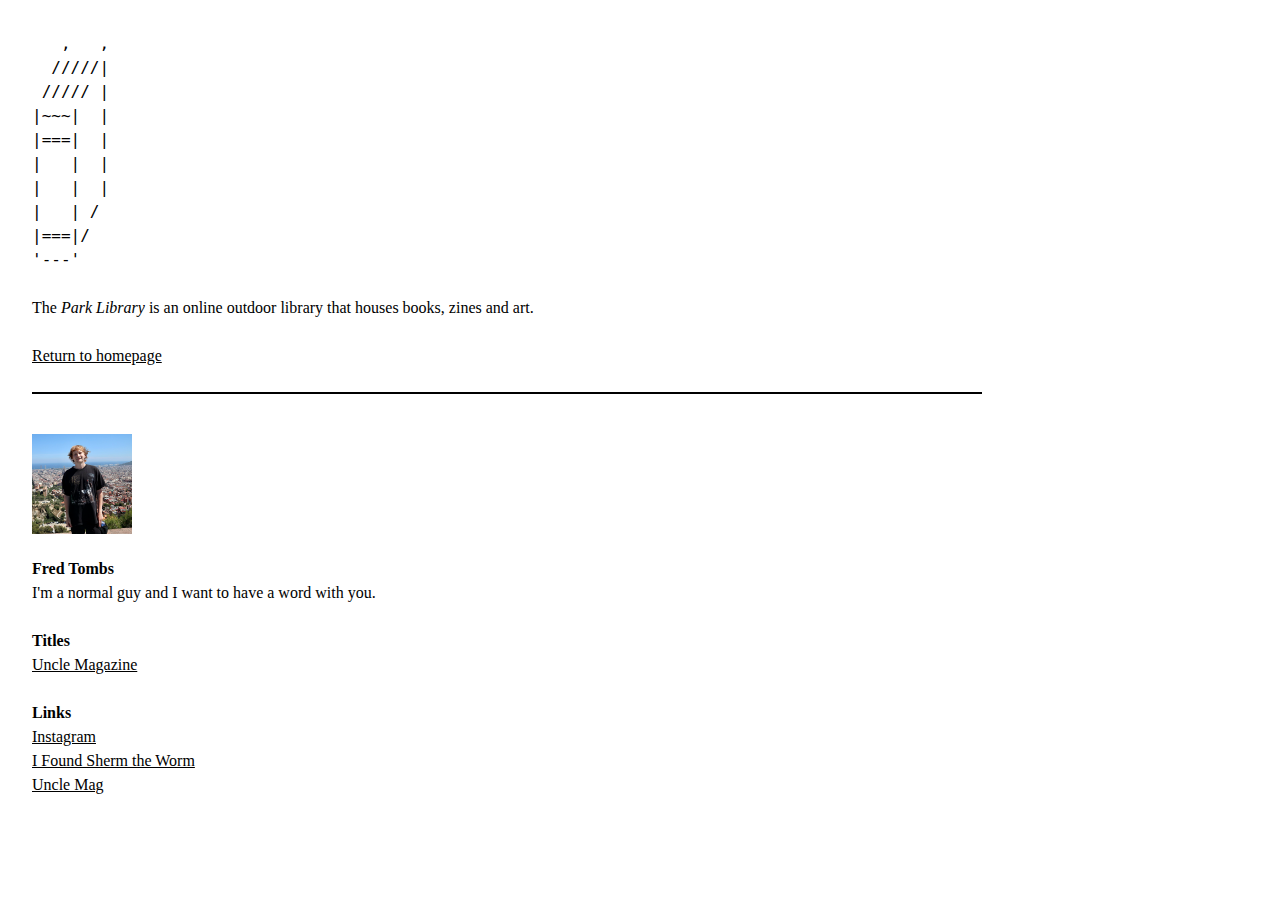
<file: contributors/fredtombs.html>
<!DOCTYPE html>
<html lang="en">

<head>
    <title>Fred Tombs | Park Library</title>
    <meta charset="UTF-8">
    <link rel="apple-touch-icon" sizes="180x180" href="../favicon/apple-touch-icon.png">
    <link rel="icon" type="image/png" sizes="32x32" href="../favicon/favicon-32x32.png">
    <link rel="icon" type="image/png" sizes="16x16" href="../favicon/favicon-16x16.png">
    <link rel="manifest" href="../favicon/site.webmanifest">
    <meta name="viewport" content="width=device-width">
    
    <!-- Primary stylesheet -->
    <link rel="stylesheet" href="../css/profilestyle.css">
</head>

<body>
    <div id="page-content">
        <pre>
   ,   ,
  /////|
 ///// |
|~~~|  |
|===|  |
|   |  |
|   |  |
|   | /
|===|/
'---'
        </pre>


        <p>The <i>Park Library</i> is an online outdoor library that houses books, zines and art.</p>

        <br>

        <p><a target="_self" class="link" href="../index.html">Return to homepage</a></p>
        <br>
        <hr>
        <br>

        <img src="portraits/fredtombs.png">

        <p><strong>Fred Tombs</strong></p>
        <p>I'm a normal guy and I want to have a word with you.</p>
        <br>
        <p><strong>Titles</strong></p>
        <p><a target="_blank" class="link" href="#">Uncle Magazine</a></p>
        <br>

        <p><strong>Links</strong></p>
        <p><a target="_blank" class="link" href="https://www.instagram.com/gigeresk/">Instagram</a></p>
        <p><a target="_blank" class="link" href="mailto:ifoundshermtheworm@gmail.com">I Found Sherm the Worm</a></p>
        <p><a target="_blank" class="link" href="http://unclemag.com/">Uncle Mag</a></p>
    </div>
</body>

</html>
</file>
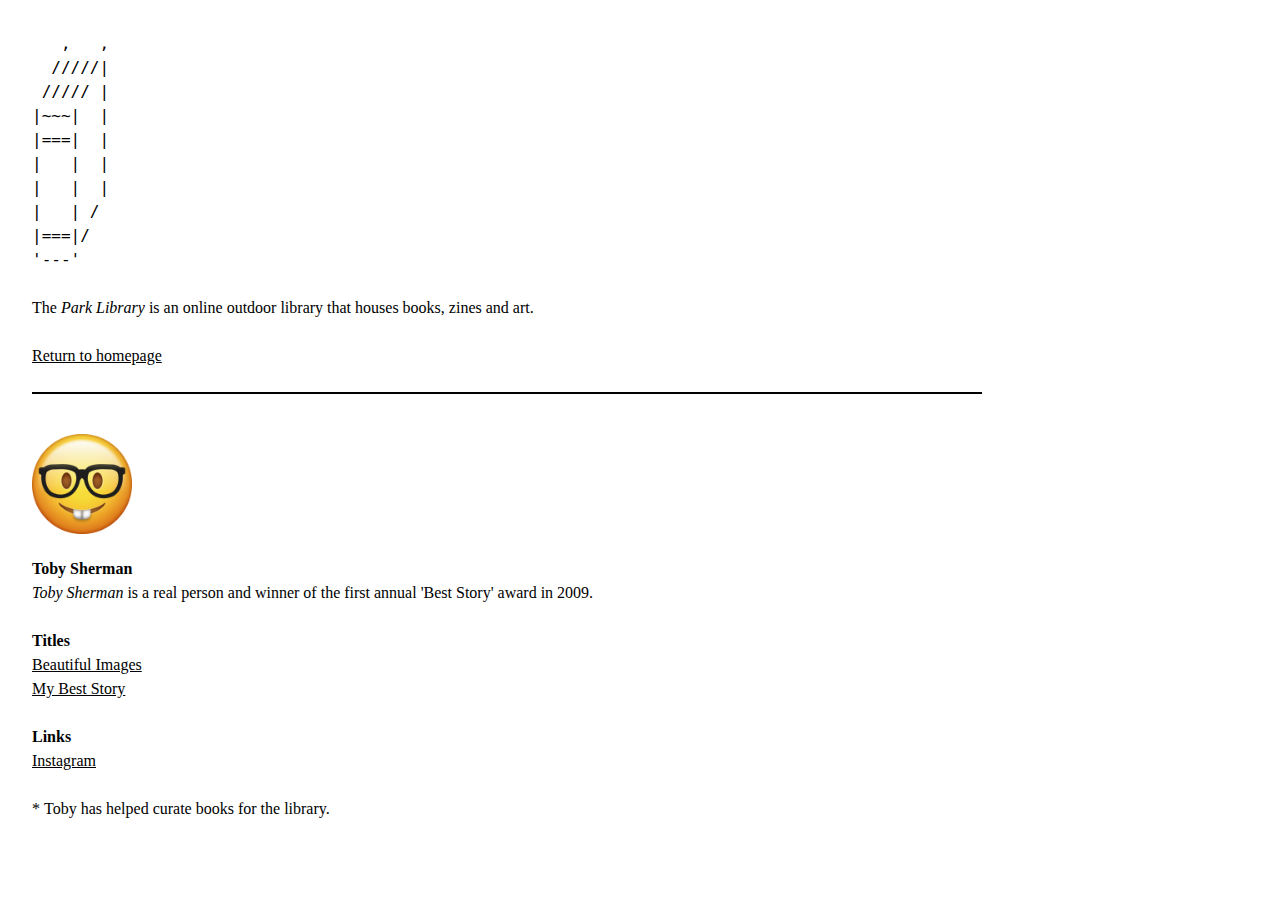
<file: contributors/tobysherman.html>
<!DOCTYPE html>
<html lang="en">

<head>
    <title>Toby Sherman | Park Library</title>
    <meta charset="UTF-8">
    <link rel="apple-touch-icon" sizes="180x180" href="../favicon/apple-touch-icon.png">
    <link rel="icon" type="image/png" sizes="32x32" href="../favicon/favicon-32x32.png">
    <link rel="icon" type="image/png" sizes="16x16" href="../favicon/favicon-16x16.png">
    <link rel="manifest" href="../favicon/site.webmanifest">
    <meta name="viewport" content="width=device-width">
   
   <!-- Primary stylesheet -->
   <link rel="stylesheet" href="../css/profilestyle.css">
</head>

<body>
    <div id="page-content">
        <pre>
   ,   ,
  /////|
 ///// |
|~~~|  |
|===|  |
|   |  |
|   |  |
|   | /
|===|/
'---'
        </pre>


        <p>The <i>Park Library</i> is an online outdoor library that houses books, zines and art.</p>

        <br>

        <p><a target="_self" class="link" href="../index.html">Return to homepage</a></p>
        <br>
        <hr>
        <br>

        <img src="portraits/tobysherman.png">

        <p><strong>Toby Sherman</strong></p>
        <p><i>Toby Sherman</i> is a real person and winner of the first annual 'Best Story' award in 2009.</p>
        <br>
        <p><strong>Titles</strong></p>
        <p><a target="_blank" class="link" href="../books/beautifulimages/beautifulimages.html">Beautiful
                Images</a></p>
        <p><a target="_blank" class="link" href="../books/mybeststory/mybeststory.html">My Best Story</a></p>
        <br>

        <p><strong>Links</strong></p>
        <p><a target="_blank" class="link" href="https://www.instagram.com/faux__ghost/">Instagram</a></p>
        <br>
        <p>*&nbsp;Toby has helped curate books for the library.</p>
    </div>
</body>

</html>
</file>
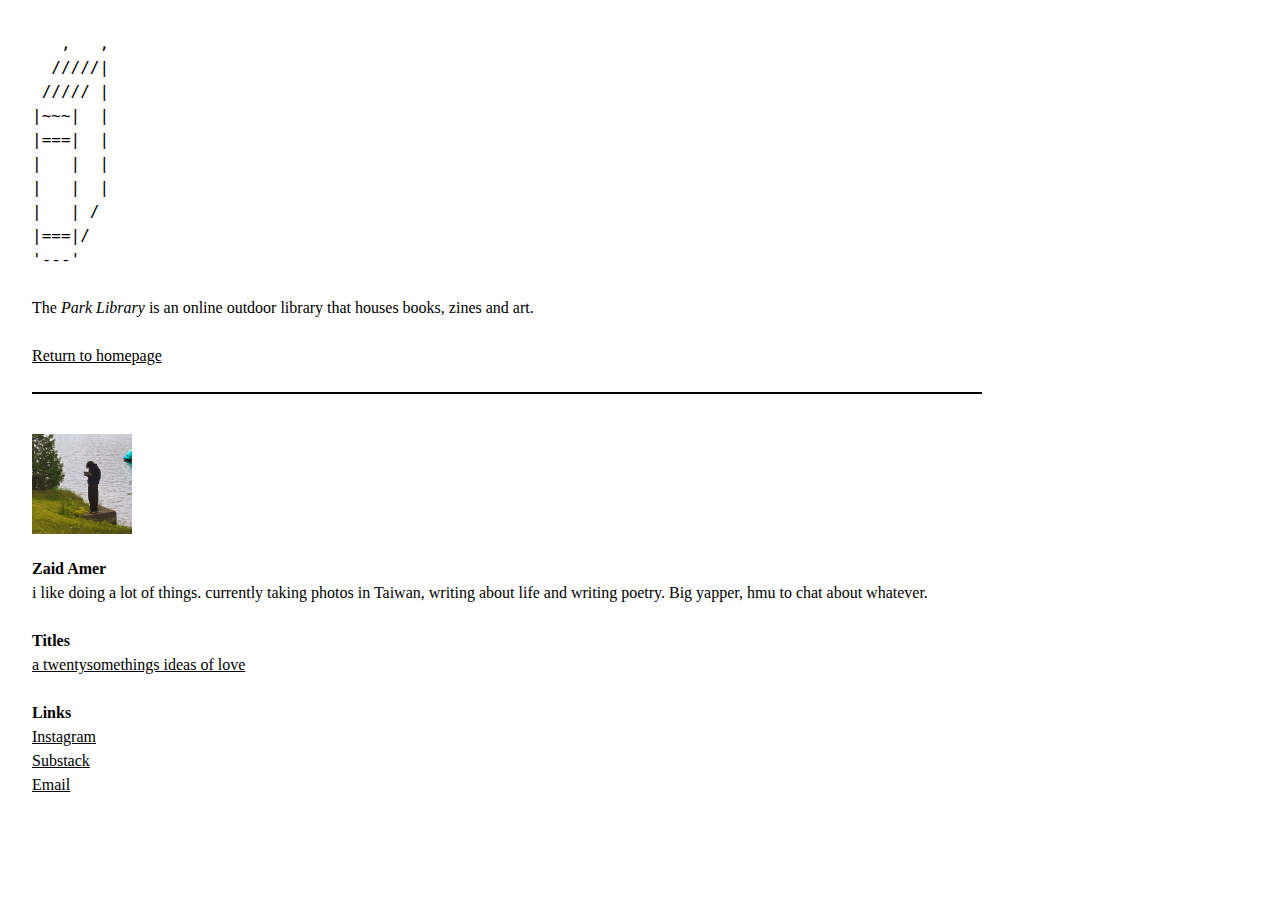
<file: contributors/zaidamer.html>
<!DOCTYPE html>
<html lang="en">

<head>
    <title>Zaid Amer | Park Library</title>
    <meta charset="UTF-8">
    <link rel="apple-touch-icon" sizes="180x180" href="../favicon/apple-touch-icon.png">
    <link rel="icon" type="image/png" sizes="32x32" href="../favicon/favicon-32x32.png">
    <link rel="icon" type="image/png" sizes="16x16" href="../favicon/favicon-16x16.png">
    <link rel="manifest" href="../favicon/site.webmanifest">
    <meta name="viewport" content="width=device-width">
   
   <!-- Primary stylesheet -->
   <link rel="stylesheet" href="../css/profilestyle.css">
</head>

<body>
    <div id="page-content">
        <pre>
   ,   ,
  /////|
 ///// |
|~~~|  |
|===|  |
|   |  |
|   |  |
|   | /
|===|/
'---'
        </pre>

        <p>The <i>Park Library</i> is an online outdoor library that houses books, zines and art.</p>

        <br>

        <p><a target="_self" class="link" href="../index.html">Return to homepage</a></p>
        <br>
        <hr>
        <br>

        <img src="portraits/zaidamer.png">

        <p><strong>Zaid Amer</strong></p>
        <p>i like doing a lot of things. currently taking photos in Taiwan, writing about life and writing poetry. Big yapper, hmu to chat about whatever.</p>
        <br>
        <p><strong>Titles</strong></p>
        <p><a target="_blank" class="link" href="../books/twentysomethingideas/twentysomethings.html">a twentysomethings ideas of love</a></p>
        <br>

        <p><strong>Links</strong></p>
        <p><a target="_blank" class="link" href="https://www.instagram.com/zaidamer.jpg/">Instagram</a></p>
        <p><a target="_blank" class="link" href="https://aricules.substack.com/">Substack</a></p>
        <p><a target="_blank" class="link" href="mailto:zaid.amer1001@gmail.com">Email</a></p>
    </div>
</body>

</html>
</file>
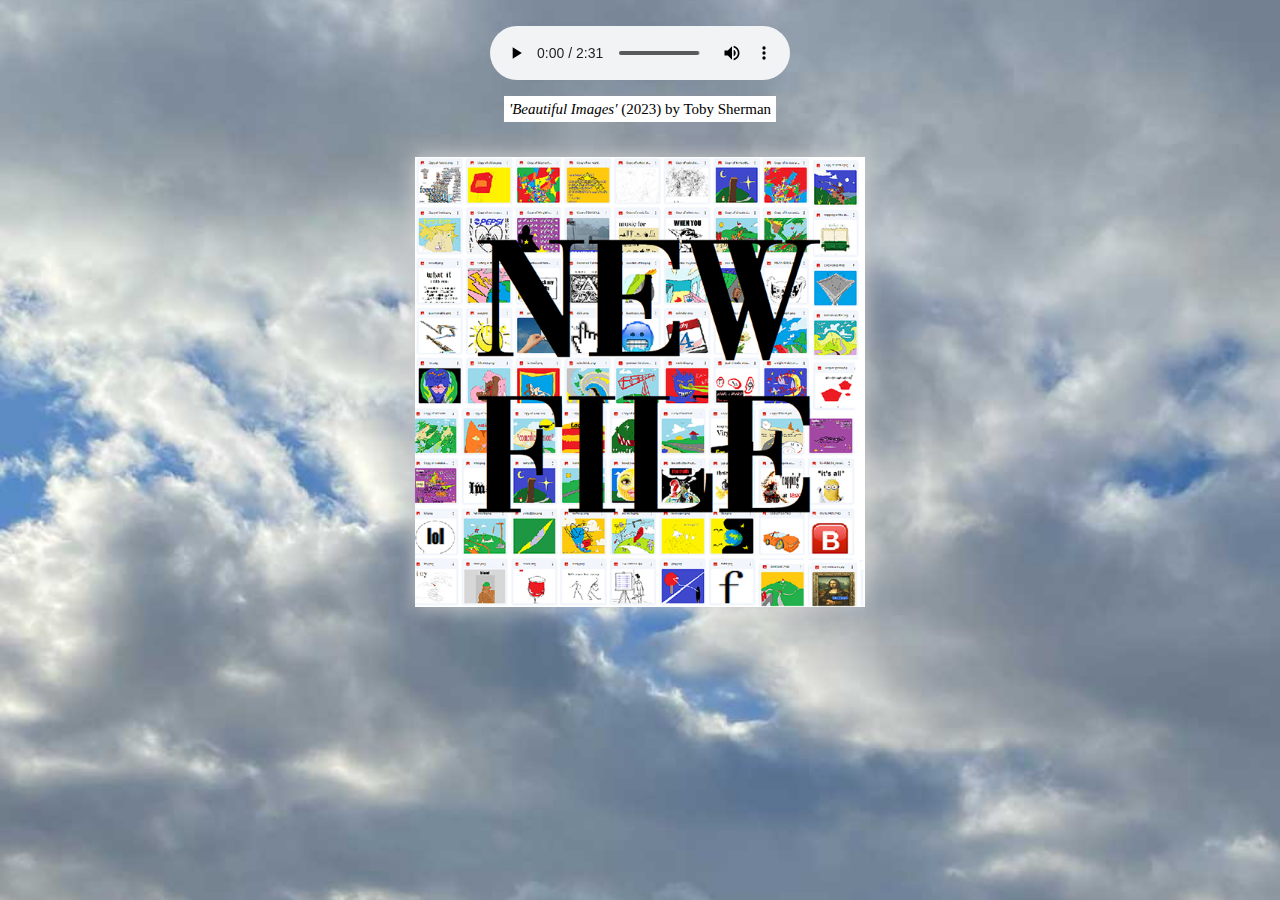
<file: books/beautifulimages/beautifulimages.html>
<!doctype html>
<html lang="en">

<head>
    <title>'Beautiful Images' by Toby Sherman | Park Library</title>
    <meta charset="UTF-8">
    <link rel="apple-touch-icon" sizes="180x180" href="../../favicon/apple-touch-icon.png">
    <link rel="icon" type="image/png" sizes="32x32" href="../../favicon/favicon-32x32.png">
    <link rel="icon" type="image/png" sizes="16x16" href="../../favicon/favicon-16x16.png">
    <link rel="manifest" href="../../favicon/site.webmanifest">
    <meta name="viewport" content="width=device-width">

    <script type="text/javascript" src="https://code.jquery.com/jquery-1.7.1.min.js"></script>
    <script type="text/javascript" src="../../js/turn.min.js"></script>
    <script type="text/javascript" src="../../js/bookambiance.js"></script>

    <style>
        body::before {
            content: "";
            display: block;
            position: fixed;
            top: 0;
            left: 0;
            width: 100%;
            height: 100%;
            z-index: -1;

            background-size: cover;
            background-position: center center;
            background-repeat: no-repeat;
        }

        body::before {
            background-image: var(--random-bg-url);
        }

        body {
            overflow: hidden;
        }

        header {
            width: 100%;
            z-index: 999;
        }

        .media {
            text-align: center;
        }

        .credits {
            font-size: 15px;
            font-family: 'Source Serif Pro', serif;
            background-color: #fff;
            color: #000;
            padding: 5px;
        }

        audio {
            margin: 0;
            padding: 0;
            appearance: none;
            -webkit-appearance: none;
        }

        .wrapper {
            padding-top: 2.5vh;
            align-items: center;
            display: flex;
            height: 100%;
            justify-content: center;
            max-width: 100vh;
            width: 100%;
            margin-left: auto;
            margin-right: auto;
        }

        .aspect {
            height: 0;
            padding-top: 50%;
            position: relative;
            width: 100%;
        }

        .aspect-inner {
            bottom: 0;
            left: 0;
            position: absolute;
            right: 0;
            top: 0;
        }

        .flipbook {
            height: 100%;
            width: 100%;
            -webkit-touch-callout: none;
            -webkit-user-select: none;
            -khtml-user-select: none;
            -moz-user-select: none;
            -ms-user-select: none;
            user-select: none;
        }

        .flipbook .page {
            height: 100%;
            width: 100%;
        }

        .flipbook .page img {
            max-width: 100%;
            height: 100%;
        }

        .flipbook .shadow {
            -webkit-transition: -webkit-box-shadow 0.5s;
            -moz-transition: -moz-box-shadow 0.5s;
            -o-transition: -webkit-box-shadow 0.5s;
            -ms-transition: -ms-box-shadow 0.5s;
            -webkit-box-shadow: 0 0 20px #ccc;
            -moz-box-shadow: 0 0 20px #ccc;
            -o-box-shadow: 0 0 20px #ccc;
            -ms-box-shadow: 0 0 20px #ccc;
            box-shadow: 0 0 20px #ccc;
        }
    </style>
</head>

<body>
    <header>
        <div class="media">
            <br>
            <audio id="random-audio" controls loop>
            </audio>
            <br>
            <p><span class="credits"><i>'Beautiful Images'</i> (2023) by Toby Sherman</span></p>
        </div>
    </header>
    <div class="wrapper">
        <div class="aspect">
            <div class="aspect-inner">
                <div class="flipbook" id="flipbook">
                    <div class="page"><img src="pages/cover.jpg" draggable="false" alt="" /></div>
                    <div class="page" style="background-color:#fff;"></div>
                    <div class="page"><img src="pages/page-01.jpg" draggable="false" alt="" /></div>
                    <div class="page"><img src="pages/page-02.jpg" draggable="false" alt="" /></div>
                    <div class="page"><img src="pages/page-03.jpg" draggable="false" alt="" /></div>
                    <div class="page"><img src="pages/page-04.jpg" draggable="false" alt="" /></div>
                    <div class="page"><img src="pages/page-05.jpg" draggable="false" alt="" /></div>
                    <div class="page"><img src="pages/page-06.jpg" draggable="false" alt="" /></div>
                    <div class="page"><img src="pages/page-07.jpg" draggable="false" alt="" /></div>
                    <div class="page"><img src="pages/page-08.jpg" draggable="false" alt="" /></div>
                    <div class="page"><img src="pages/page-09.jpg" draggable="false" alt="" /></div>
                    <div class="page"><img src="pages/page-10.jpg" draggable="false" alt="" /></div>
                    <div class="page"><img src="pages/page-11.jpg" draggable="false" alt="" /></div>
                    <div class="page"><img src="pages/page-12.jpg" draggable="false" alt="" /></div>
                    <div class="page"><img src="pages/page-13.jpg" draggable="false" alt="" /></div>
                    <div class="page"><img src="pages/page-14.jpg" draggable="false" alt="" /></div>
                    <div class="page"><img src="pages/page-15.jpg" draggable="false" alt="" /></div>
                    <div class="page"><img src="pages/page-16.jpg" draggable="false" alt="" /></div>
                    <div class="page"><img src="pages/page-17.jpg" draggable="false" alt="" /></div>
                    <div class="page"><img src="pages/page-18.jpg" draggable="false" alt="" /></div>
                    <div class="page"><img src="pages/page-19.jpg" draggable="false" alt="" /></div>
                    <div class="page"><img src="pages/page-20.jpg" draggable="false" alt="" /></div>
                    <div class="page"><img src="pages/page-21.jpg" draggable="false" alt="" /></div>
                    <div class="page"><img src="pages/page-22.jpg" draggable="false" alt="" /></div>
                    <div class="page"><img src="pages/page-23.jpg" draggable="false" alt="" /></div>
                    <div class="page"><img src="pages/page-24.jpg" draggable="false" alt="" /></div>
                    <div class="page"><img src="pages/page-25.jpg" draggable="false" alt="" /></div>
                    <div class="page"><img src="pages/page-26.jpg" draggable="false" alt="" /></div>
                    <div class="page"><img src="pages/page-27.jpg" draggable="false" alt="" /></div>
                    <div class="page"><img src="pages/page-28.jpg" draggable="false" alt="" /></div>
                    <div class="page"><img src="pages/page-29.jpg" draggable="false" alt="" /></div>
                    <div class="page"><img src="pages/page-30.jpg" draggable="false" alt="" /></div>
                    <div class="page"><img src="pages/page-31.jpg" draggable="false" alt="" /></div>
                    <div class="page"><img src="pages/page-32.jpg" draggable="false" alt="" /></div>
                    <div class="page"><img src="pages/page-33.jpg" draggable="false" alt="" /></div>
                    <div class="page"><img src="pages/page-34.jpg" draggable="false" alt="" /></div>
                    <div class="page"><img src="pages/page-35.jpg" draggable="false" alt="" /></div>
                    <div class="page"><img src="pages/page-36.jpg" draggable="false" alt="" /></div>
                    <div class="page"><img src="pages/page-37.jpg" draggable="false" alt="" /></div>
                    <div class="page"><img src="pages/page-38.jpg" draggable="false" alt="" /></div>
                    <div class="page"><img src="pages/page-39.jpg" draggable="false" alt="" /></div>
                    <div class="page"><img src="pages/page-40.jpg" draggable="false" alt="" /></div>
                    <div class="page"><img src="pages/page-41.jpg" draggable="false" alt="" /></div>
                    <div class="page"><img src="pages/page-42.jpg" draggable="false" alt="" /></div>
                    <div class="page"><img src="pages/page-43.jpg" draggable="false" alt="" /></div>
                    <div class="page"><img src="pages/page-44.jpg" draggable="false" alt="" /></div>
                    <div class="page"><img src="pages/page-45.jpg" draggable="false" alt="" /></div>
                    <div class="page"><img src="pages/page-46.jpg" draggable="false" alt="" /></div>
                    <div class="page"><img src="pages/page-47.jpg" draggable="false" alt="" /></div>
                    <div class="page"><img src="pages/page-48.jpg" draggable="false" alt="" /></div>
                    <div class="page"><img src="pages/page-49.jpg" draggable="false" alt="" /></div>
                    <div class="page"><img src="pages/page-50.jpg" draggable="false" alt="" /></div>
                    <div class="page"><img src="pages/page-51.jpg" draggable="false" alt="" /></div>
                    <div class="page"><img src="pages/page-52.jpg" draggable="false" alt="" /></div>
                    <div class="page"><img src="pages/page-53.jpg" draggable="false" alt="" /></div>
                    <div class="page"><img src="pages/page-54.jpg" draggable="false" alt="" /></div>
                    <div class="page"><img src="pages/page-55.jpg" draggable="false" alt="" /></div>
                    <div class="page"><img src="pages/page-56.jpg" draggable="false" alt="" /></div>
                    <div class="page"><img src="pages/page-57.jpg" draggable="false" alt="" /></div>
                    <div class="page"><img src="pages/page-58.jpg" draggable="false" alt="" /></div>
                    <div class="page"><img src="pages/page-59.jpg" draggable="false" alt="" /></div>
                    <div class="page"><img src="pages/page-60.jpg" draggable="false" alt="" /></div>
                    <div class="page"><img src="pages/page-61.jpg" draggable="false" alt="" /></div>
                    <div class="page"><img src="pages/page-62.jpg" draggable="false" alt="" /></div>
                    <div class="page"><img src="pages/page-63.jpg" draggable="false" alt="" /></div>
                    <div class="page"><img src="pages/page-64.jpg" draggable="false" alt="" /></div>
                    <div class="page"><img src="pages/page-65.jpg" draggable="false" alt="" /></div>
                    <div class="page"><img src="pages/page-66.jpg" draggable="false" alt="" /></div>
                    <div class="page"><img src="pages/page-67.jpg" draggable="false" alt="" /></div>
                    <div class="page"><img src="pages/page-68.jpg" draggable="false" alt="" /></div>
                    <div class="page"><img src="pages/page-69.jpg" draggable="false" alt="" /></div>
                    <div class="page"><img src="pages/page-70.jpg" draggable="false" alt="" /></div>
                    <div class="page"><img src="pages/page-71.jpg" draggable="false" alt="" /></div>
                    <div class="page"><img src="pages/page-72.jpg" draggable="false" alt="" /></div>
                    <div class="page"><img src="pages/page-73.jpg" draggable="false" alt="" /></div>
                    <div class="page"><img src="pages/page-74.jpg" draggable="false" alt="" /></div>
                    <div class="page"><img src="pages/page-75.jpg" draggable="false" alt="" /></div>
                    <div class="page"><img src="pages/page-76.jpg" draggable="false" alt="" /></div>
                    <div class="page"><img src="pages/page-77.jpg" draggable="false" alt="" /></div>
                    <div class="page"><img src="pages/page-78.jpg" draggable="false" alt="" /></div>
                    <div class="page"><img src="pages/page-79.jpg" draggable="false" alt="" /></div>
                    <div class="page"><img src="pages/page-80.jpg" draggable="false" alt="" /></div>
                    <div class="page"><img src="pages/page-81.jpg" draggable="false" alt="" /></div>
                    <div class="page"><img src="pages/final-page.jpg" draggable="false" alt="" /></div>
                    <div class="page" style="background-color:#fff;"></div>
                    <div class="page"><img src="pages/back.jpg" draggable="false" alt="" /></div>
                </div>
            </div>
        </div>
    </div>
    <script>
        var flipbookEL = document.getElementById('flipbook');
        window.addEventListener('resize', function (e) {
            flipbookEL.style.width = '';
            flipbookEL.style.height = '';
            $(flipbookEL).turn('size', flipbookEL.clientWidth, flipbookEL.clientHeight);
        });
        $(flipbookEL).turn({
            autoCenter: true
        });
    </script>
</body>

</html>
</file>
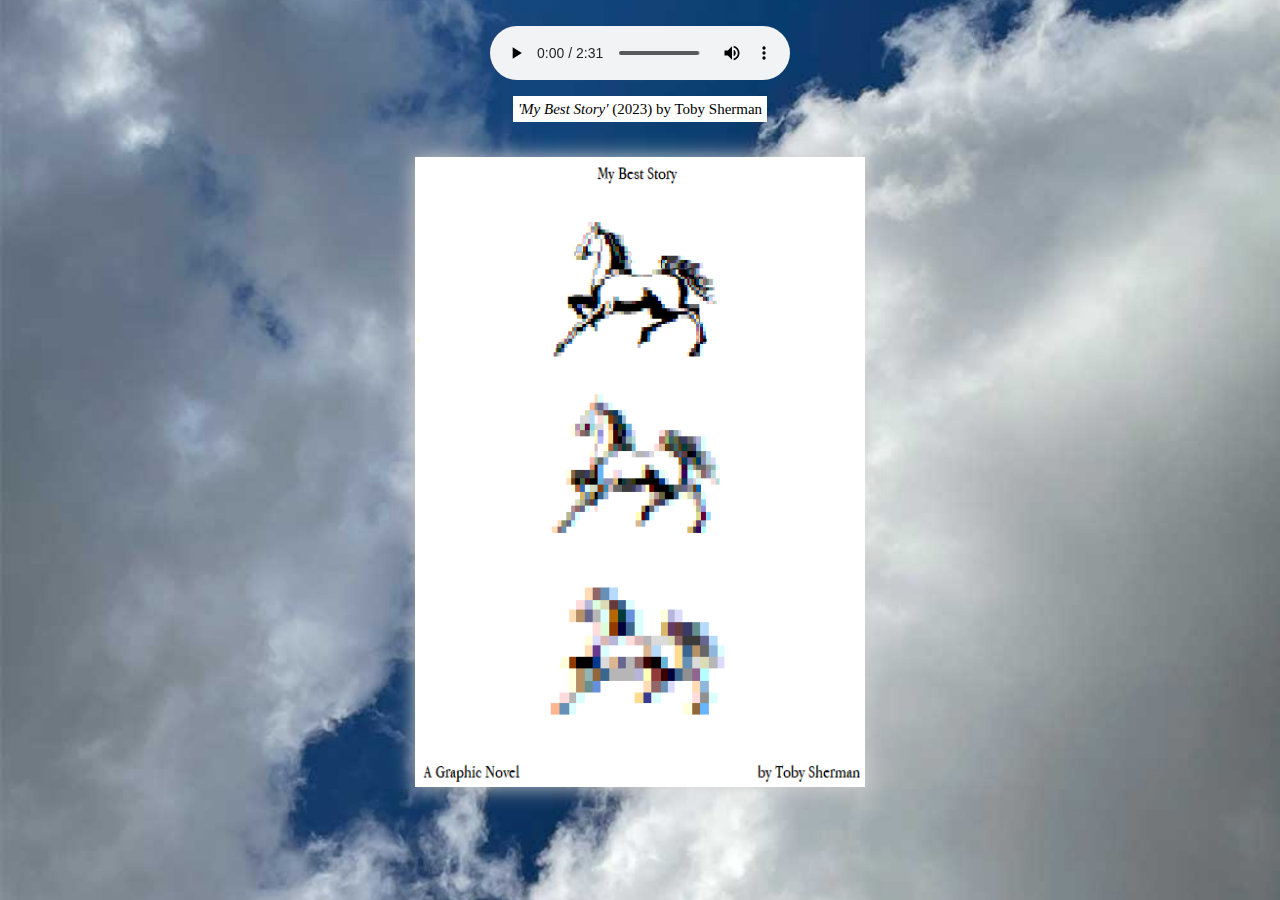
<file: books/mybeststory/mybeststory.html>
<!doctype html>
<html lang="en">

<head>
    <title>'My Best Story' by Toby Sherman | Park Library</title>
    <meta charset="UTF-8">
    <link rel="apple-touch-icon" sizes="180x180" href="../../favicon/apple-touch-icon.png">
    <link rel="icon" type="image/png" sizes="32x32" href="../../favicon/favicon-32x32.png">
    <link rel="icon" type="image/png" sizes="16x16" href="../../favicon/favicon-16x16.png">
    <link rel="manifest" href="../../favicon/site.webmanifest">
    <meta name="viewport" content="width=device-width">
    
    <script type="text/javascript" src="https://code.jquery.com/jquery-1.7.1.min.js"></script>
    <script type="text/javascript" src="../../js/turn.min.js"></script>
    <script type="text/javascript" src="../../js/bookambiance.js"></script>

    <style>
        body::before {
            content: "";
            display: block;
            position: fixed;
            top: 0;
            left: 0;
            width: 100%;
            height: 100%;
            z-index: -1;

            background-size: cover;
            background-position: center center;
            background-repeat: no-repeat;
        }

        body::before {
            background-image: var(--random-bg-url);
        }

        body {
            overflow: hidden;
        }

        header {
            width: 100%;
            z-index: 999;
        }

        .media {
            text-align: center;
        }

        .credits {
            font-size: 15px;
            font-family: 'Source Serif Pro', serif;
            background-color: #fff;
            color: #000;
            padding: 5px;
        }

        audio {
            margin: 0;
            padding: 0;
            appearance: none;
            -webkit-appearance: none;
        }

        .wrapper {
            padding-top: 2.5vh;
            align-items: center;
            display: flex;
            height: 100%;
            justify-content: center;
            max-width: 100vh;
            width: 100%;
            margin-left: auto;
            margin-right: auto;
        }

        .aspect {
            flex-grow: 1;
            height: 0;
            padding-top: 70%;
            position: relative;
            width: 100%;
        }

        .aspect-inner {
            bottom: 0;
            left: 0;
            position: absolute;
            right: 0;
            top: 0;
        }

        .flipbook {
            height: 100%;
            width: 100%;
            -webkit-touch-callout: none;
            -webkit-user-select: none;
            -khtml-user-select: none;
            -moz-user-select: none;
            -ms-user-select: none;
            user-select: none;
        }

        .flipbook .page {
            height: 100%;
            width: 100%;
        }

        .flipbook .page img {
            max-width: 100%;
            height: 100%;
        }

        .flipbook .shadow {
            -webkit-transition: -webkit-box-shadow 0.5s;
            -moz-transition: -moz-box-shadow 0.5s;
            -o-transition: -webkit-box-shadow 0.5s;
            -ms-transition: -ms-box-shadow 0.5s;

            -webkit-box-shadow: 0 0 20px #ccc;
            -moz-box-shadow: 0 0 20px #ccc;
            -o-box-shadow: 0 0 20px #ccc;
            -ms-box-shadow: 0 0 20px #ccc;
            box-shadow: 0 0 20px #ccc;
        }
    </style>
</head>

<body>
    <header>
        <div class="media">
            <br>
            <audio id="random-audio" controls loop>
            </audio>
            <br>
            <p><span class="credits"><i>'My Best Story'</i> (2023) by Toby Sherman</span></p>
        </div>
    </header>
    <div class="wrapper">
        <div class="aspect">
            <div class="aspect-inner">
                <div class="flipbook" id="flipbook">
                    <div class="page"><img src="pages/cover.png" draggable="false" alt="" /></div>
                    <div class="page" style="background-color:#fff;"></div>
                    <div class="page"><img src="pages/page-01.png" draggable="false" alt="" /></div>
                    <div class="page"><img src="pages/page-02.png" draggable="false" alt="" /></div>
                    <div class="page"><img src="pages/page-03.png" draggable="false" alt="" /></div>
                    <div class="page"><img src="pages/page-04.png" draggable="false" alt="" /></div>
                    <div class="page"><img src="pages/page-05.png" draggable="false" alt="" /></div>
                    <div class="page"><img src="pages/page-06.png" draggable="false" alt="" /></div>
                    <div class="page"><img src="pages/page-07.png" draggable="false" alt="" /></div>
                    <div class="page"><img src="pages/page-08.png" draggable="false" alt="" /></div>
                    <div class="page"><img src="pages/page-09.png" draggable="false" alt="" /></div>
                    <div class="page"><img src="pages/back.png" draggable="false" alt="" /></div>
                </div>
            </div>
        </div>
    </div>
    <script>
        var flipbookEL = document.getElementById('flipbook');
        window.addEventListener('resize', function (e) {
            flipbookEL.style.width = '';
            flipbookEL.style.height = '';
            $(flipbookEL).turn('size', flipbookEL.clientWidth, flipbookEL.clientHeight);
        });
        $(flipbookEL).turn({
            autoCenter: true
        });
    </script>
</body>

</html>
</file>
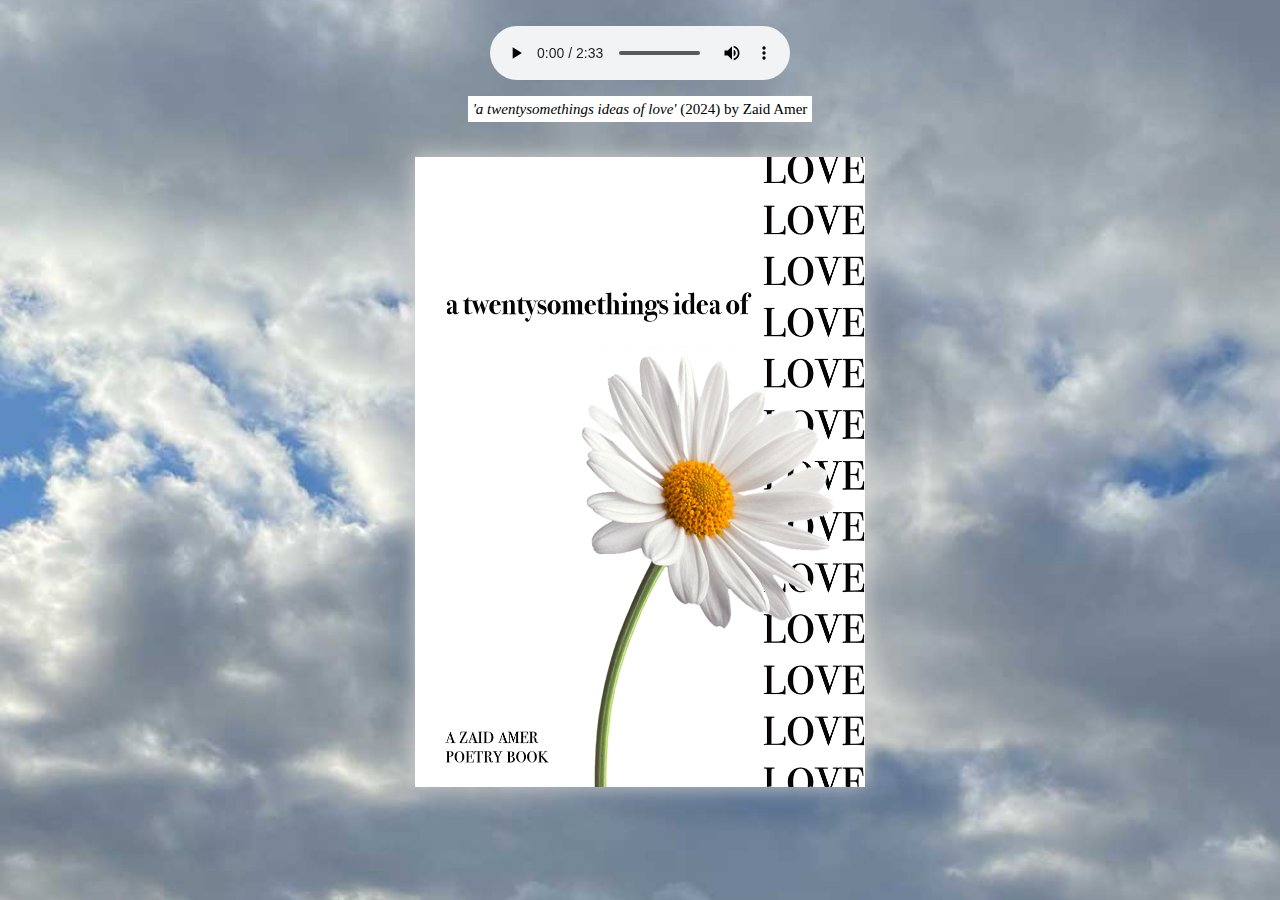
<file: books/twentysomethingideas/twentysomethings.html>
<!doctype html>
<html lang="en">

<head>
    <title>'a twentysomethings ideas of love' by Zaid Amer | Park Library</title>
    <meta charset="UTF-8">
    <link rel="apple-touch-icon" sizes="180x180" href="../../favicon/apple-touch-icon.png">
    <link rel="icon" type="image/png" sizes="32x32" href="../../favicon/favicon-32x32.png">
    <link rel="icon" type="image/png" sizes="16x16" href="../../favicon/favicon-16x16.png">
    <link rel="manifest" href="../../favicon/site.webmanifest">
    <meta name="viewport" content="width=device-width">

    <script type="text/javascript" src="https://code.jquery.com/jquery-1.7.1.min.js"></script>
    <script type="text/javascript" src="../../js/turn.min.js"></script>
    <script type="text/javascript" src="../../js/bookambiance.js"></script>

    <style>
        body::before {
            content: "";
            display: block;
            position: fixed;
            top: 0;
            left: 0;
            width: 100%;
            height: 100%;
            z-index: -1;

            background-size: cover;
            background-position: center center;
            background-repeat: no-repeat;
        }

        body::before {
            background-image: var(--random-bg-url);
        }

        body {
            overflow: hidden;
        }

        header {
            width: 100%;
            z-index: 999;
        }

        .media {
            text-align: center;
        }

        .credits {
            font-size: 15px;
            font-family: 'Source Serif Pro', serif;
            background-color: #fff;
            color: #000;
            padding: 5px;
        }

        audio {
            margin: 0;
            padding: 0;
            appearance: none;
            -webkit-appearance: none;
        }

        .wrapper {
            padding-top: 2.5vh;
            align-items: center;
            display: flex;
            height: 100%;
            justify-content: center;
            max-width: 100vh;
            width: 100%;
            margin-left: auto;
            margin-right: auto;
        }

        .aspect {
            flex-grow: 1;
            height: 0;
            padding-top: 70%;
            position: relative;
            width: 100%;
        }

        .aspect-inner {
            bottom: 0;
            left: 0;
            position: absolute;
            right: 0;
            top: 0;
        }

        .flipbook {
            height: 100%;
            width: 100%;
            -webkit-touch-callout: none;
            -webkit-user-select: none;
            -khtml-user-select: none;
            -moz-user-select: none;
            -ms-user-select: none;
            user-select: none;
        }

        .flipbook .page {
            height: 100%;
            width: 100%;
        }

        .flipbook .page img {
            max-width: 100%;
            height: 100%;
        }

        .flipbook .shadow {
            -webkit-transition: -webkit-box-shadow 0.5s;
            -moz-transition: -moz-box-shadow 0.5s;
            -o-transition: -webkit-box-shadow 0.5s;
            -ms-transition: -ms-box-shadow 0.5s;

            -webkit-box-shadow: 0 0 20px #ccc;
            -moz-box-shadow: 0 0 20px #ccc;
            -o-box-shadow: 0 0 20px #ccc;
            -ms-box-shadow: 0 0 20px #ccc;
            box-shadow: 0 0 20px #ccc;
        }
    </style>
</head>

<body>
    <header>
        <div class="media">
            <br>
            <audio id="random-audio" controls loop>
            </audio>
            <br>
            <p><span class="credits"><i>'a twentysomethings ideas of love'</i> (2024) by Zaid Amer</span></p>
        </div>
    </header>
    <div class="wrapper">
        <div class="aspect">
            <div class="aspect-inner">
                <div class="flipbook" id="flipbook">
                    <div class="page"><img src="pages/cover.png" draggable="false" alt="" /></div>
                    <div class="page"><img src="pages/blank.png" draggable="false" alt="" /></div>
                    <div class="page"><img src="pages/page-01.png" draggable="false" alt="" /></div>
                    <div class="page"><img src="pages/blank.png" draggable="false" alt="" /></div>
                    <div class="page"><img src="pages/page-02.png" draggable="false" alt="" /></div>
                    <div class="page"><img src="pages/page-03.png" draggable="false" alt="" /></div>
                    <div class="page"><img src="pages/page-04.png" draggable="false" alt="" /></div>
                    <div class="page"><img src="pages/page-05.png" draggable="false" alt="" /></div>
                    <div class="page"><img src="pages/page-06.png" draggable="false" alt="" /></div>
                    <div class="page"><img src="pages/page-07.png" draggable="false" alt="" /></div>
                    <div class="page"><img src="pages/page-08.png" draggable="false" alt="" /></div>
                    <div class="page"><img src="pages/page-09.png" draggable="false" alt="" /></div>
                    <div class="page"><img src="pages/page-10.png" draggable="false" alt="" /></div>
                    <div class="page"><img src="pages/page-11.png" draggable="false" alt="" /></div>
                    <div class="page"><img src="pages/page-12.png" draggable="false" alt="" /></div>
                    <div class="page"><img src="pages/page-13.png" draggable="false" alt="" /></div>
                    <div class="page"><img src="pages/page-14.png" draggable="false" alt="" /></div>
                    <div class="page"><img src="pages/page-15.png" draggable="false" alt="" /></div>
                    <div class="page"><img src="pages/page-16.png" draggable="false" alt="" /></div>
                    <div class="page"><img src="pages/page-17.png" draggable="false" alt="" /></div>
                    <div class="page"><img src="pages/page-18.png" draggable="false" alt="" /></div>
                    <div class="page"><img src="pages/page-19.png" draggable="false" alt="" /></div>
                    <div class="page"><img src="pages/page-20.png" draggable="false" alt="" /></div>
                    <div class="page"><img src="pages/page-21.png" draggable="false" alt="" /></div>
                    <div class="page"><img src="pages/page-22.png" draggable="false" alt="" /></div>
                    <div class="page"><img src="pages/page-23.png" draggable="false" alt="" /></div>
                    <div class="page"><img src="pages/page-24.png" draggable="false" alt="" /></div>
                    <div class="page"><img src="pages/page-25.png" draggable="false" alt="" /></div>
                    <div class="page"><img src="pages/page-26.png" draggable="false" alt="" /></div>
                    <div class="page"><img src="pages/blank.png" draggable="false" alt="" /></div>
                    <div class="page"><img src="pages/page-27.png" draggable="false" alt="" /></div>
                    <div class="page"><img src="pages/back.png" draggable="false" alt="" /></div>
                </div>
            </div>
        </div>
    </div>
    <script>
        var flipbookEL = document.getElementById('flipbook');
        window.addEventListener('resize', function (e) {
            flipbookEL.style.width = '';
            flipbookEL.style.height = '';
            $(flipbookEL).turn('size', flipbookEL.clientWidth, flipbookEL.clientHeight);
        });
        $(flipbookEL).turn({
            autoCenter: true
        });
    </script>
</body>

</html>
</file>
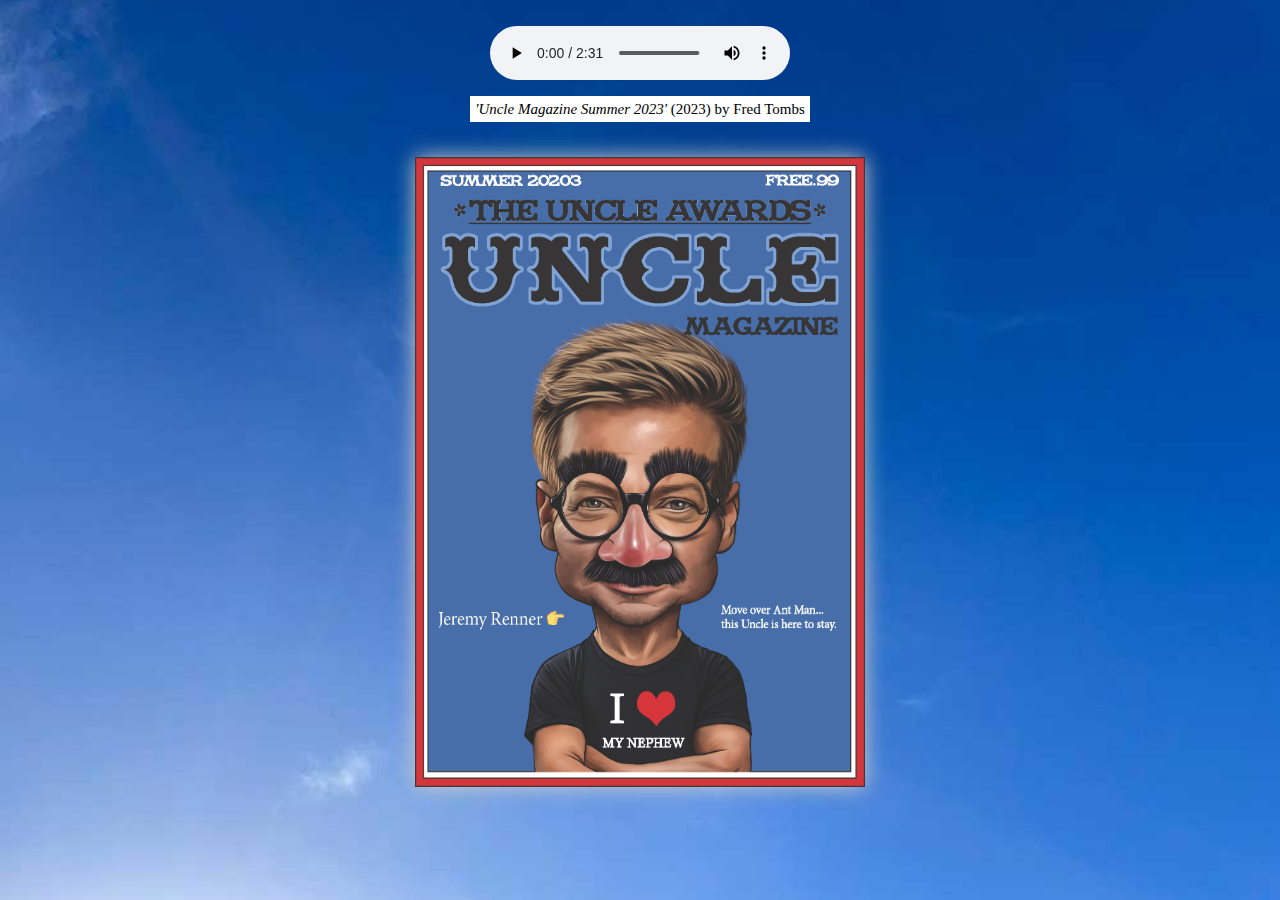
<file: books/unclemag/unclemag.html>
<!doctype html>
<html lang="en">

<head>
    <title>'Uncle Magazine Summer 2023' by Fred Tombs | Park Library</title>
    <meta charset="UTF-8">
    <link rel="apple-touch-icon" sizes="180x180" href="../../favicon/apple-touch-icon.png">
    <link rel="icon" type="image/png" sizes="32x32" href="../../favicon/favicon-32x32.png">
    <link rel="icon" type="image/png" sizes="16x16" href="../../favicon/favicon-16x16.png">
    <link rel="manifest" href="../../favicon/site.webmanifest">
    <meta name="viewport" content="width=device-width">
    
    <script type="text/javascript" src="https://code.jquery.com/jquery-1.7.1.min.js"></script>
    <script type="text/javascript" src="../../js/turn.min.js"></script>
    <script type="text/javascript" src="../../js/bookambiance.js"></script>

    <style>
        body::before {
            content: "";
            display: block;
            position: fixed;
            top: 0;
            left: 0;
            width: 100%;
            height: 100%;
            z-index: -1;

            background-size: cover;
            background-position: center center;
            background-repeat: no-repeat;
        }

        body::before {
            background-image: var(--random-bg-url);
        }

        body {
            overflow: hidden;
        }

        header {
            width: 100%;
            z-index: 999;
        }

        .media {
            text-align: center;
        }

        .credits {
            font-size: 15px;
            font-family: 'Source Serif Pro', serif;
            background-color: #fff;
            color: #000;
            padding: 5px;
        }

        audio {
            margin: 0;
            padding: 0;
            appearance: none;
            -webkit-appearance: none;
        }

        .wrapper {
            padding-top: 2.5vh;
            align-items: center;
            display: flex;
            height: 100%;
            justify-content: center;
            max-width: 100vh;
            width: 100%;
            margin-left: auto;
            margin-right: auto;
        }

        .aspect {
            flex-grow: 1;
            height: 0;
            padding-top: 70%;
            position: relative;
            width: 100%;
        }

        .aspect-inner {
            bottom: 0;
            left: 0;
            position: absolute;
            right: 0;
            top: 0;
        }

        .flipbook {
            height: 100%;
            width: 100%;
            -webkit-touch-callout: none;
            -webkit-user-select: none;
            -khtml-user-select: none;
            -moz-user-select: none;
            -ms-user-select: none;
            user-select: none;
        }

        .flipbook .page {
            height: 100%;
            width: 100%;
        }

        .flipbook .page img {
            max-width: 100%;
            height: 100%;
        }

        .flipbook .shadow {
            -webkit-transition: -webkit-box-shadow 0.5s;
            -moz-transition: -moz-box-shadow 0.5s;
            -o-transition: -webkit-box-shadow 0.5s;
            -ms-transition: -ms-box-shadow 0.5s;

            -webkit-box-shadow: 0 0 20px #ccc;
            -moz-box-shadow: 0 0 20px #ccc;
            -o-box-shadow: 0 0 20px #ccc;
            -ms-box-shadow: 0 0 20px #ccc;
            box-shadow: 0 0 20px #ccc;
        }
    </style>
</head>

<body>
    <header>
        <div class="media">
            <br>
            <audio id="random-audio" controls loop>
            </audio>
            <br>
            <p><span class="credits"><i>'Uncle Magazine Summer 2023'</i> (2023) by Fred Tombs</span></p>
        </div>
    </header>
    <div class="wrapper">
        <div class="aspect">
            <div class="aspect-inner">
                <div class="flipbook" id="flipbook">
                    <div class="page"><img src="pages/cover.png" draggable="false" alt="" /></div>
                    <div class="page"><img src="pages/page-01.png" draggable="false" alt="" /></div>
                    <div class="page"><img src="pages/page-02.png" draggable="false" alt="" /></div>
                    <div class="page"><img src="pages/page-03.png" draggable="false" alt="" /></div>
                    <div class="page"><img src="pages/page-04.png" draggable="false" alt="" /></div>
                    <div class="page"><img src="pages/page-05.png" draggable="false" alt="" /></div>
                    <div class="page"><img src="pages/page-06.png" draggable="false" alt="" /></div>
                    <div class="page"><img src="pages/back.png" draggable="false" alt="" /></div>
                </div>
            </div>
        </div>
    </div>
    <script>
        var flipbookEL = document.getElementById('flipbook');
        window.addEventListener('resize', function (e) {
            flipbookEL.style.width = '';
            flipbookEL.style.height = '';
            $(flipbookEL).turn('size', flipbookEL.clientWidth, flipbookEL.clientHeight);
        });
        $(flipbookEL).turn({
            autoCenter: true
        });
    </script>
</body>

</html>
</file>
<file: css/profilestyle.css>
* {
    padding: 0;
    margin: 0;
    -webkit-box-sizing: border-box;
    -moz-box-sizing: border-box;
    box-sizing: border-box;
}

html {
    font-family: 'Times New Roman', Times, serif;
    color: #000;
    font-size: 16px;
    line-height: 150%;
}

img {
    width: 100px;
    padding: 16px 0px;
}

body {
    margin: 16px;
    padding: 16px;
}

hr {
    width: 100%;
    border: #000000 solid 0.5px;
}

#page-content {
    width: 950px;
}

a.link,
a.link:link,
a.link:visited,
a.link:active {
    text-decoration: underline;
    color: #000;
}

a.link:hover {
    text-decoration: underline;
    color: #000;
    background-color: #E4EA28;
}

@media screen and (max-width: 950px) {
    #page-content {
        width: 100%;
    }

    body {
        margin: 8px;
        padding: 8px;
    }
}
</file>
